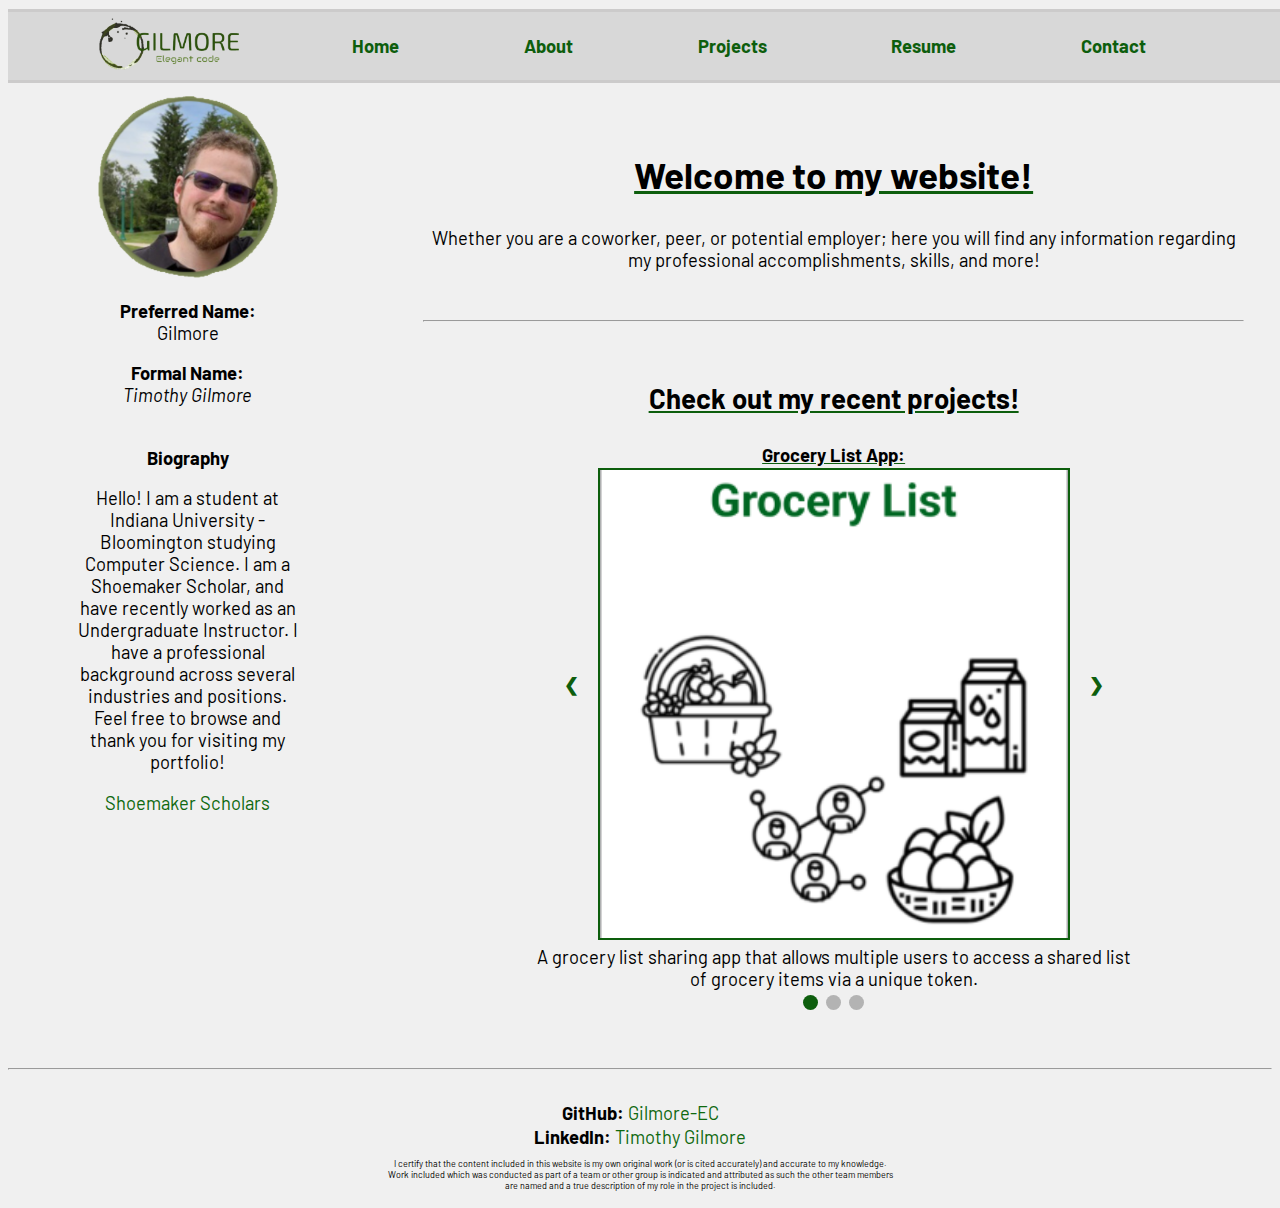
<file: index.html>
<!DOCTYPE html><html lang="en"><head><title>Gilmore | Home</title><meta charset="UTF-8"><meta name="viewport" content="width=device-width,initial-scale=1"><link rel="shortcut icon" href="assets/template/logo simple.png"><link href="https://fonts.googleapis.com/css?family=Barlow" rel="stylesheet"><link rel="stylesheet" href="assets/main.css"><link rel="stylesheet" href="assets/body.css"></head><body><div class="unsupported">Device not supported</div><div class="supported"><header><a href="index.html"><img src="assets/template/new logo.png" alt="logo" class="logo"></a><nav><ul><li><a href="index.html"><b>Home</b></a></li><li><a href="about.html"><b>About</b></a></li><li><a href="projects.html"><b>Projects</b></a></li><li><a href="resume.html"><b>Resume</b></a></li><li><a href="contact.html"><b>Contact</b></a></li></ul></nav></header><hr><!--Body--><div class="main"><div class="biography"><img src="assets/template/profile.png" alt="Profile Headshot"><br><p><b>Preferred Name:</b><br>Gilmore</p><p><b>Formal Name:</b><br><em>Timothy Gilmore</em></p><br><b>Biography</b><p>Hello! I am a student at Indiana University - Bloomington studying Computer Science. I am a Shoemaker Scholar, and have recently worked as an Undergraduate Instructor. I have a professional background across several industries and positions. Feel free to browse and thank you for visiting my portfolio!</p><a href="https://luddy.indiana.edu/academics/the-shoemaker-scholars/" target="_blank" style="text-decoration: none; color: rgb(15, 105, 15);">Shoemaker Scholars</a></div><div class="greeting"><h2>Welcome to my website!</h2><p>Whether you are a coworker, peer, or potential employer; here you will find any information regarding my professional accomplishments, skills, and more!</p><br><hr><br><h3>Check out my recent projects!</h3><div class="showcase"><div class="proj fade"><h4>Grocery List App:</h4><a href="https://github.com/gilmore-ec/Firebase-Grocery-List" alt="GitHub Grocery List App Repository" target="_blank"><img src="assets/projects/grocery_list_app.PNG" alt="Coming Soon"></a><p>A grocery list sharing app that allows multiple users to access a shared list of grocery items via a unique token.</p></div><div class="proj fade"><h4>C Time Calculator:</h4><a href="https://github.com/gilmore-ec/Time-Calculator.git" alt="GitHub C Time Caluclator Repository" target="_blank"><img src="assets/projects/Time Calculator Thumbnail.png" alt="GitHub C Time Caluclator Repository"></a><p>A basic time keeping calculator to assist with a rounding timekeeping system.</p></div><div class="proj fade"><h4>Coming Soon:</h4><img src="assets/projects/alt coming soon.png" alt="Coming Soon"><p></p></div><a class="prev" onclick="plusSlides(-1)">&#10094;</a> <a class="next" onclick="plusSlides(1)">&#10095;</a><div style="text-align:center"><span class="dot" onclick="currentSlide(1)"></span> <span class="dot" onclick="currentSlide(2)"></span> <span class="dot" onclick="currentSlide(3)"></span></div></div><br><br></div></div><!--End Body--><hr><div class="footer"><br><ul><li><b>GitHub: </b><a href="https://www.github.com/gilmore-ec" target="_blank" class="links">Gilmore-EC</a></li><li><b>LinkedIn: </b><a href="https://www.linkedin.com/in/timothy-gilmore-08908420a" target="_blank" class="links">Timothy Gilmore</a></li></ul><p>I certify that the content included in this website is my own original work (or is cited accurately) and accurate to my knowledge. Work included which was conducted as part of a team or other group is indicated and attributed as such the other team members are named and a true description of my role in the project is included.</p></div></div><script src="main.js"></script></body></html>
</file>
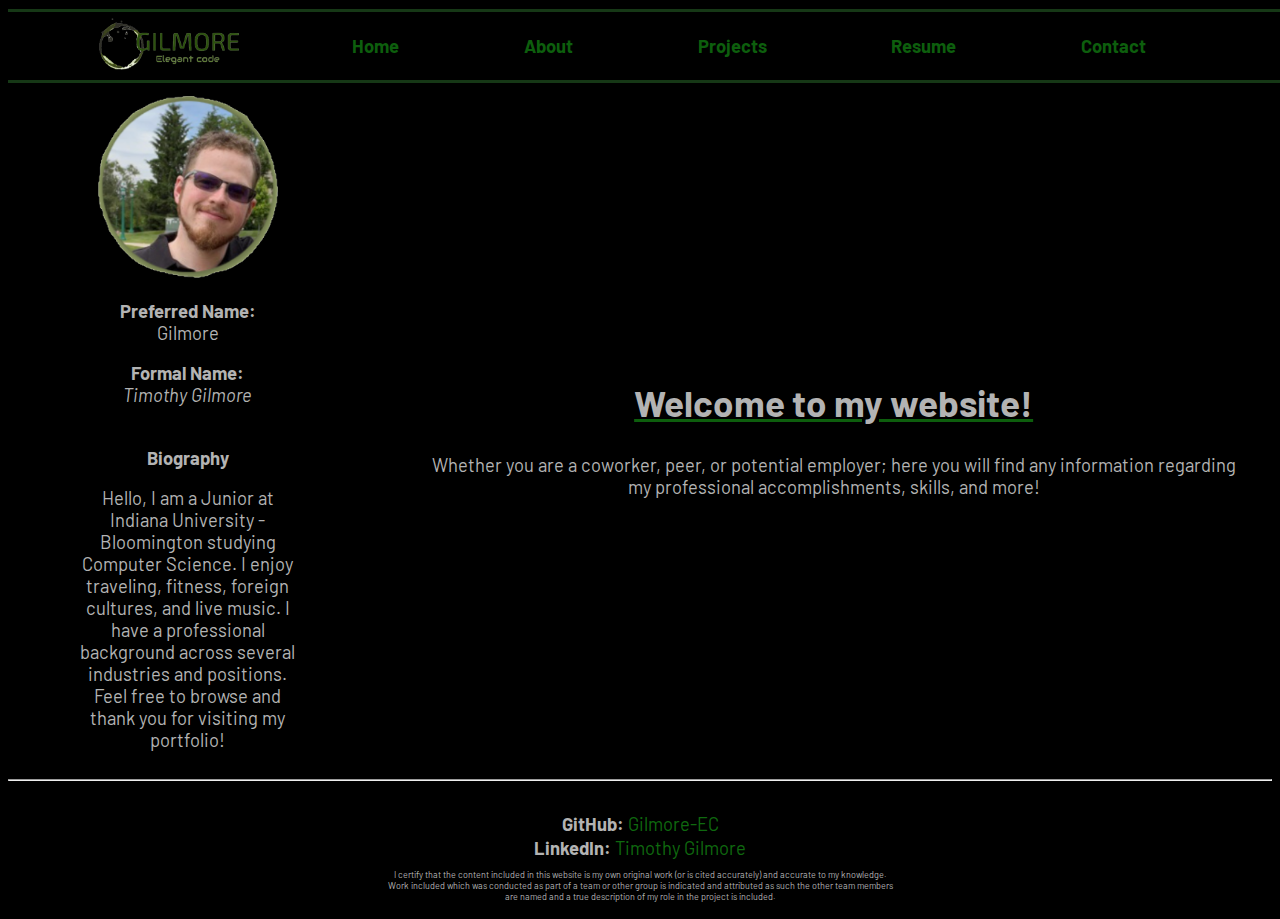
<file: out/index.html>
<!DOCTYPE html><html lang="en"><head><title>Gilmore | Home</title><meta charset="UTF-8"><meta name="viewport" content="width=device-width,initial-scale=1"><link rel="shortcut icon" href="assets/template/logo simple.png"><link href="https://fonts.googleapis.com/css?family=Barlow" rel="stylesheet"><link rel="stylesheet" href="assets/main.css"><link rel="stylesheet" href="assets/body.css"></head><body><div class="unsupported">Device not supported</div><div class="supported"><header><a href="index.html"><img src="assets/template/new logo.png" alt="logo" class="logo"></a><nav><ul><li><a href="index.html"><b>Home</b></a></li><li><a href="about.html"><b>About</b></a></li><li><a href="projects.html"><b>Projects</b></a></li><li><a href="resume.html"><b>Resume</b></a></li><li><a href="contact.html"><b>Contact</b></a></li></ul></nav></header><hr><!--Body--><div class="main"><div class="biography"><img src="assets/template/profile.png" alt="Profile Headshot"><br><p><b>Preferred Name:</b><br>Gilmore</p><p><b>Formal Name:</b><br><em>Timothy Gilmore</em></p><br><b>Biography</b><p>Hello, I am a Junior at Indiana University - Bloomington studying Computer Science. I enjoy traveling, fitness, foreign cultures, and live music. I have a professional background across several industries and positions. Feel free to browse and thank you for visiting my portfolio!</p></div><div class="greeting"><h2>Welcome to my website!</h2><p>Whether you are a coworker, peer, or potential employer; here you will find any information regarding my professional accomplishments, skills, and more!</p></div></div><!--End Body--><hr><div class="footer"><br><ul><li><b>GitHub: </b><a href="https://www.github.com/gilmore-ec" target="_blank" class="links">Gilmore-EC</a></li><li><b>LinkedIn: </b><a href="https://www.linkedin.com/in/timothy-gilmore-08908420a" target="_blank" class="links">Timothy Gilmore</a></li></ul><p>I certify that the content included in this website is my own original work (or is cited accurately) and accurate to my knowledge. Work included which was conducted as part of a team or other group is indicated and attributed as such the other team members are named and a true description of my role in the project is included.</p></div></div></body></html>
</file>
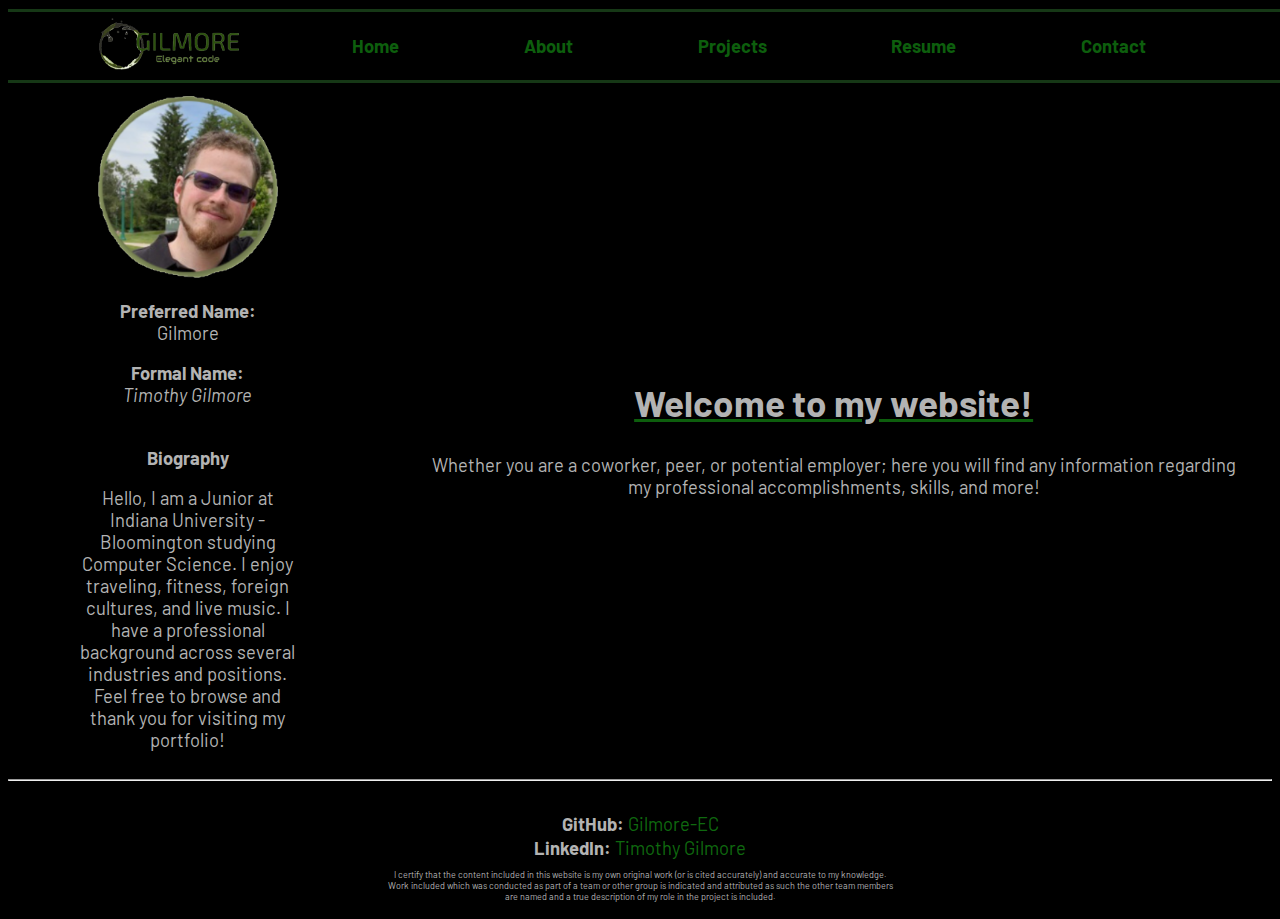
<file: src/index.html>
<!DOCTYPE html>
<html lang="en">
  <head>
    <title>Gilmore | Home</title>
    <meta charset="UTF-8">
    <meta name="viewport" content="width=device-width, initial-scale=1.0">
    <link rel="shortcut icon" href="assets/template/logo simple.png">
    <link href='https://fonts.googleapis.com/css?family=Barlow' rel='stylesheet'>
    <link rel="stylesheet" href="assets/main.css">
    <link rel="stylesheet" href="assets/body.css">
  </head>
  
  <body>
    <div class="unsupported">Device not supported</div>
    <div class="supported">
      <header>
        <a href="index.html"><img src="assets/template/new logo.png" alt="logo" class="logo"></a>
        <nav>
          <ul>
            <li><a href="index.html"><b>Home</b></a></li>
            <li><a href="about.html"><b>About</b></a></li>
            <li><a href="projects.html"><b>Projects</b></a></li>
            <li><a href="resume.html"><b>Resume</b></a></li>
            <li><a href="contact.html"><b>Contact</b></a></li>
          </ul>
        </nav>
      </header>

      <hr />

      <!--Body-->
      <div class="main">
        <div class="biography">
          <img src="assets/template/profile.png" alt="Profile Headshot">
          <br>
          <p>
            <b>Preferred Name:</b><br>Gilmore</p>
          <p><b>Formal Name:</b> <br><em>Timothy Gilmore</em></p>
          <br>
          <b>Biography</b>
          <p>Hello, I am a Junior at Indiana University - Bloomington studying Computer Science. I enjoy traveling, fitness, foreign cultures, and live music. I have a professional background across several industries and positions. Feel free to browse and thank you for visiting my portfolio!</p>
       </div>
        <div class="greeting">
          <h2>Welcome to my website!</h2>
          <p>Whether you are a coworker, peer, or potential employer; here you will find any information regarding my professional accomplishments, skills, and more!</p>
        </div>
      </div>
      <!--End Body-->

      <hr />

      <div class="footer">
        <br>
        <ul>
          <li><b>GitHub: </b><a href="https://www.github.com/gilmore-ec" target="_blank" class="links">Gilmore-EC</a></li>
          <li><b>LinkedIn: </b><a href="https://www.linkedin.com/in/timothy-gilmore-08908420a" target="_blank" class="links">Timothy Gilmore</a></li>
        </ul>
        <p>
          I certify that the content included in this website is my own original work (or is cited accurately) and accurate to my knowledge. Work included which was conducted as part of a team or other group is indicated and attributed as such the other team members are named and a true description of my role in the project is included.
        </p>
      </div>
    </div>
  </body>
</html>
</file>
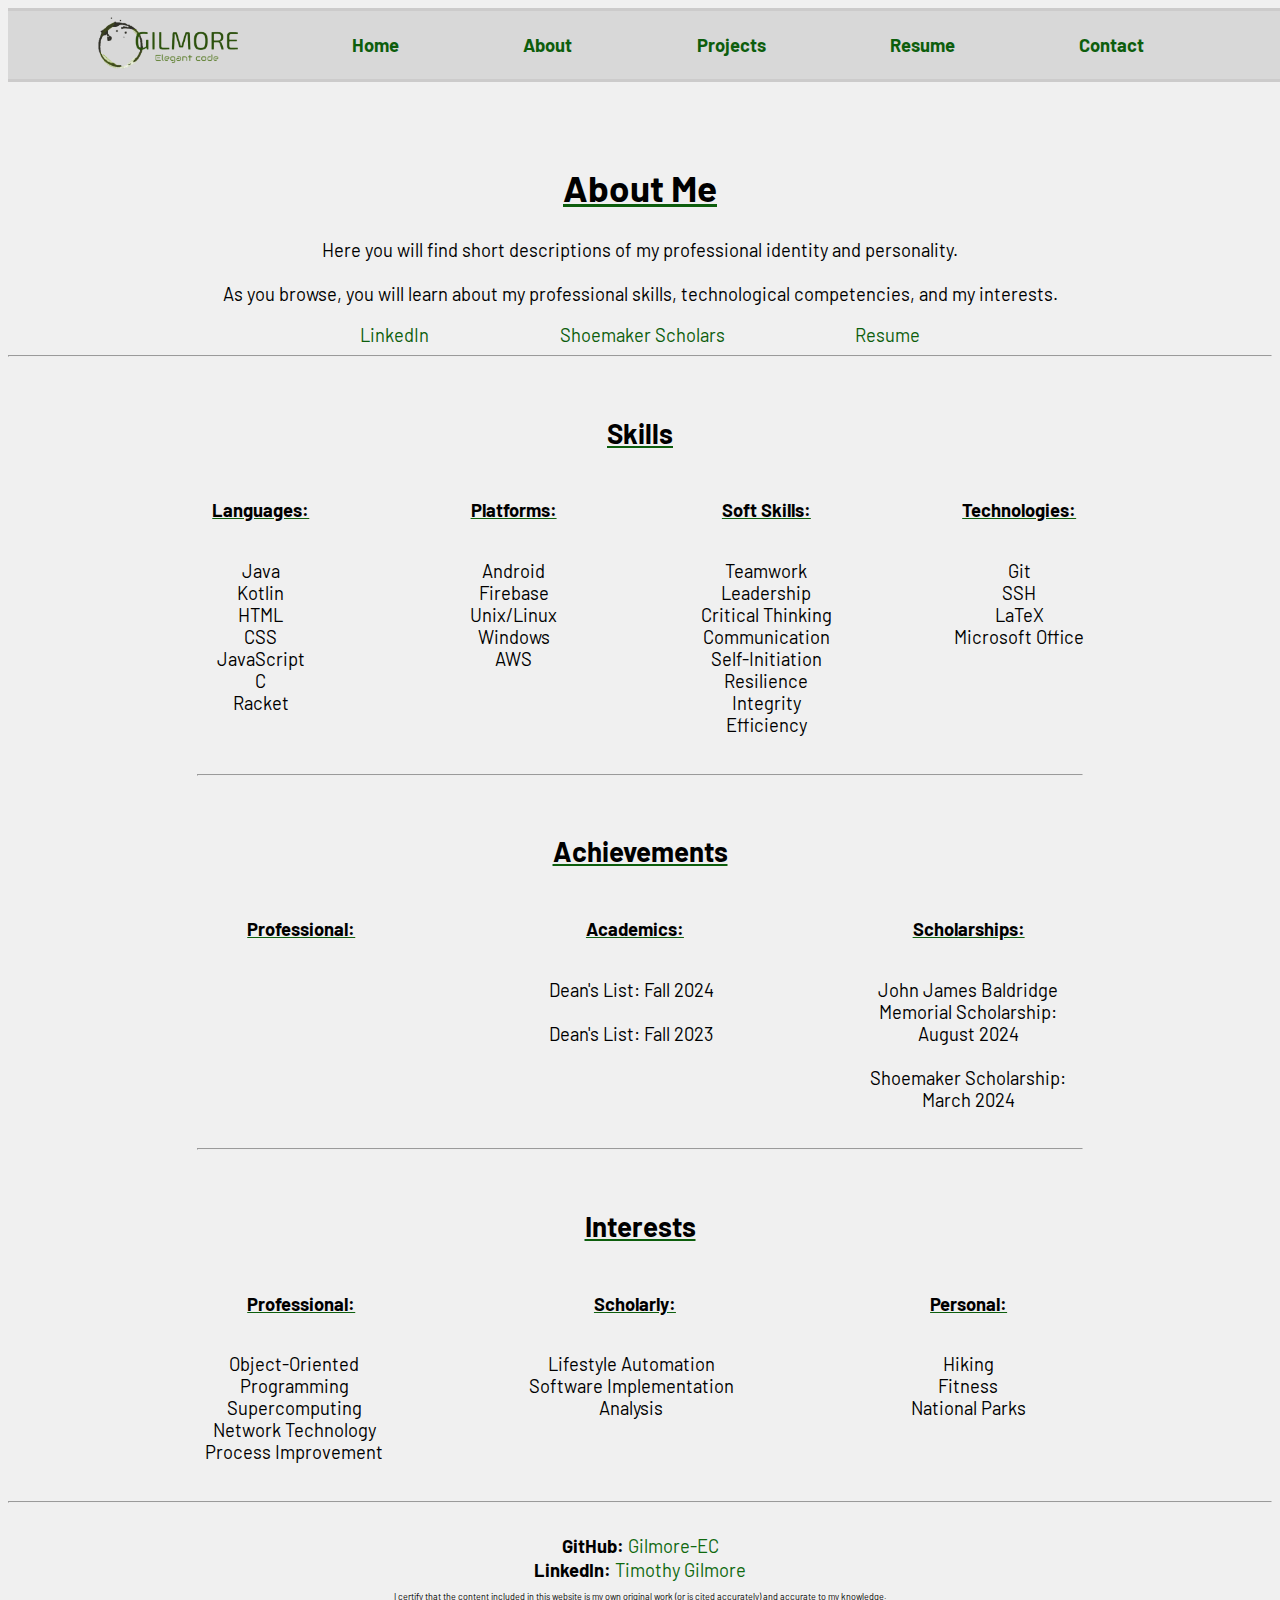
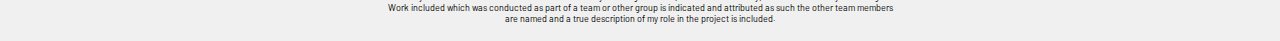
<file: about.html>
<!DOCTYPE html><html lang="en"><head><title>Gilmore | About</title><meta charset="UTF-8"><meta name="viewport" content="width=device-width,initial-scale=1"><link rel="shortcut icon" href="assets/template/logo simple.png"><link href="https://fonts.googleapis.com/css?family=Barlow" rel="stylesheet"><link rel="stylesheet" href="assets/main.css"><link rel="stylesheet" href="assets/body.css"></head><body><div class="unsupported">Device not supported</div><div class="supported"><header><a href="index.html"><img src="assets/template/new logo.png" alt="logo" class="logo"></a><nav><ul><li><a href="index.html"><b>Home</b></a></li><li><a href="about.html"><b>About</b></a></li><li><a href="projects.html"><b>Projects</b></a></li><li><a href="resume.html"><b>Resume</b></a></li><li><a href="contact.html"><b>Contact</b></a></li></ul></nav><hr></header><!--Body--><div class="about"><div class="greeting"><h2>About Me</h2><p>Here you will find short descriptions of my professional identity and personality.<br><br>As you browse, you will learn about my professional skills, technological competencies, and my interests.</p><a href="https://www.linkedin.com/in/gilmore-ec" target="_blank">LinkedIn</a> <a href="https://luddy.indiana.edu/academics/the-shoemaker-scholars/" target="_blank">Shoemaker Scholars</a> <a href="assets/resume/Resume.pdf" target="_blank">Resume</a><hr></div><br><h3>Skills</h3><br><div class="type skills"><ul><li><b>Languages:</b></li><li><b>Platforms:</b></li><li><b>Soft Skills:</b></li><li><b>Technologies:</b></li></ul></div><div class="skillcontainer"><div class="skill"><ul><li>Java</li><li>Kotlin</li><li>HTML</li><li>CSS</li><li>JavaScript</li><li>C</li><li>Racket</li></ul></div><div class="skill"><ul><li>Android</li><li>Firebase</li><li>Unix/Linux</li><li>Windows</li><li>AWS</li></ul></div><div class="skill"><ul><li>Teamwork</li><li>Leadership</li><li>Critical Thinking</li><li>Communication</li><li>Self-Initiation</li><li>Resilience</li><li>Integrity</li><li>Efficiency</li></ul></div><div class="skill"><ul><li>Git</li><li>SSH</li><li>LaTeX</li><li>Microsoft Office</li></ul></div></div></div><hr width="70%"><br><h3>Achievements</h3><br><div class="type interest"><ul><li><b>Professional:</b></li><li><b>Academics:</b></li><li><b>Scholarships:</b></li></ul></div><div class="interestcontainer"><div class="interestitem"><ul><li></li></ul></div><div class="interestitem"><ul><li>Dean's List: Fall 2024</li><br><li>Dean's List: Fall 2023</li></ul></div><div class="interestitem"><ul><li>John James Baldridge Memorial Scholarship: August 2024</li><br><li>Shoemaker Scholarship: March 2024</li></ul></div></div><hr width="70%"><br><h3>Interests</h3><br><div class="type interest"><ul><li><b>Professional:</b></li><li><b>Scholarly:</b></li><li><b>Personal:</b></li></ul></div><div class="interestcontainer"><div class="interestitem"><ul><li>Object-Oriented Programming</li><li>Supercomputing</li><li>Network Technology</li><li>Process Improvement</li></ul></div><div class="interestitem"><ul><li>Lifestyle Automation</li><li>Software Implementation Analysis</li></ul></div><div class="interestitem"><ul><li>Hiking</li><li>Fitness</li><li>National Parks</li></ul></div></div><!--End Body--><hr><div class="footer"><br><ul><li><b>GitHub: </b><a href="https://www.github.com/gilmore-ec" target="_blank" class="links">Gilmore-EC</a></li><li><b>LinkedIn: </b><a href="https://www.linkedin.com/in/timothy-gilmore-08908420a" target="_blank" class="links">Timothy Gilmore</a></li></ul><p>I certify that the content included in this website is my own original work (or is cited accurately) and accurate to my knowledge. Work included which was conducted as part of a team or other group is indicated and attributed as such the other team members are named and a true description of my role in the project is included.</p></div></div></body></html>
</file>
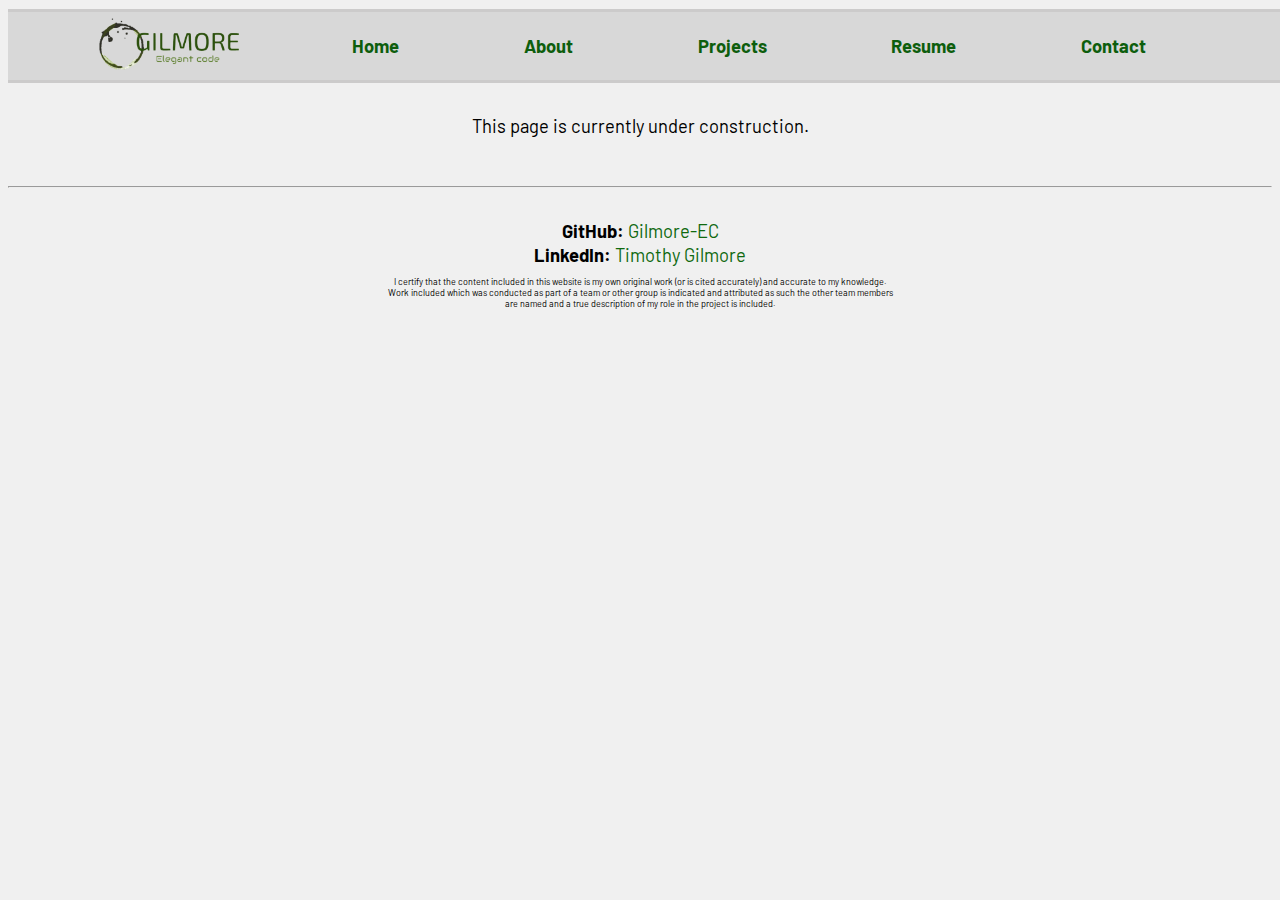
<file: contact.html>
<!DOCTYPE html><html lang="en"><head><title>Gilmore | Contact</title><meta charset="UTF-8"><meta name="viewport" content="width=device-width,initial-scale=1"><link rel="shortcut icon" href="assets/template/logo simple.png"><link href="https://fonts.googleapis.com/css?family=Barlow" rel="stylesheet"><link rel="stylesheet" href="assets/main.css"><link rel="stylesheet" href="assets/body.css"></head><body><div class="unsupported">Device not supported</div><div class="supported"><header><a href="index.html"><img src="assets/template/new logo.png" alt="logo" class="logo"></a><nav><ul><li><a href="index.html"><b>Home</b></a></li><li><a href="about.html"><b>About</b></a></li><li><a href="projects.html"><b>Projects</b></a></li><li><a href="resume.html"><b>Resume</b></a></li><li><a href="contact.html"><b>Contact</b></a></li></ul></nav></header><hr><!--Body--><div class="main"><p style="margin-left: auto; margin-right: auto">This page is currently under construction.<br><br></p></div><!--End Body--><hr><div class="footer"><br><ul><li><b>GitHub: </b><a href="https://www.github.com/gilmore-ec" target="_blank" class="links">Gilmore-EC</a></li><li><b>LinkedIn: </b><a href="https://www.linkedin.com/in/timothy-gilmore-08908420a" target="_blank" class="links">Timothy Gilmore</a></li></ul><p>I certify that the content included in this website is my own original work (or is cited accurately) and accurate to my knowledge. Work included which was conducted as part of a team or other group is indicated and attributed as such the other team members are named and a true description of my role in the project is included.</p></div></div></body></html>
</file>
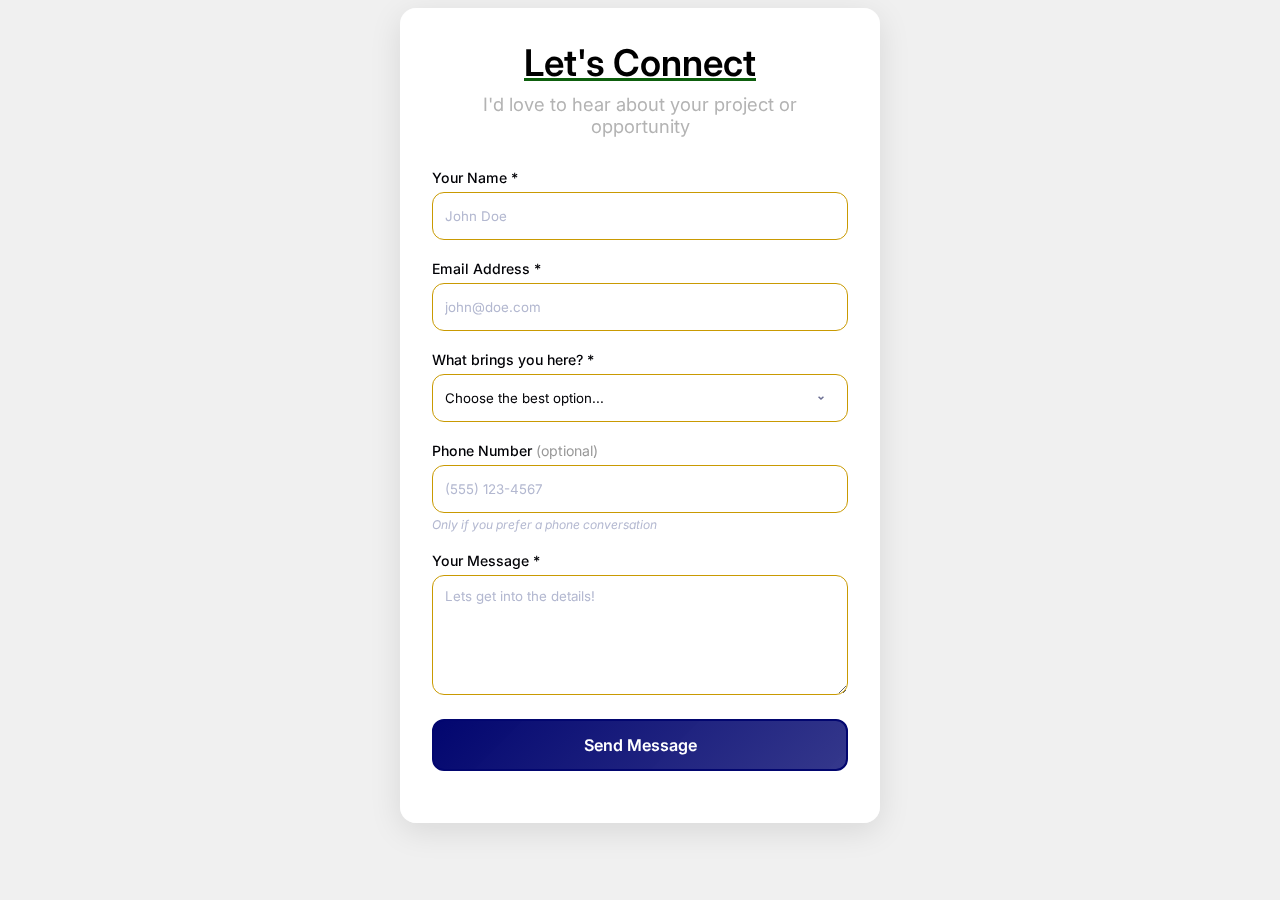
<file: form.html>
<!DOCTYPE html><html lang="en"><head><title>Contact Form</title><meta charset="UTF-8"><meta name="viewport" content="width=device-width,initial-scale=1"><link rel="shortcut icon" href="./assets/template/logo simple.png"><link href="https://fonts.googleapis.com/css?family=Barlow" rel="stylesheet"><link rel="stylesheet" href="./assets/main.css"><link rel="stylesheet" href="./assets/body.css"><link rel="stylesheet" href="./assets/form.css"><script src="https://www.google.com/recaptcha/api.js"></script></head><body><div class="unsupported">Device not supported</div><div class="supported"><!--Body--><section class="formcarry-container"><div class="form-header"><h2>Let's Connect</h2><p>I'd love to hear about your project or opportunity</p></div><form class="formcarryForm" action="https://formcarry.com/s/b-6Czv2ySkh" method="POST" enctype="multipart/form-data" id="contact-form"><!-- Core fields - always visible --><div class="formcarry-block"><label for="name">Your Name *</label> <input type="text" name="name" id="name" placeholder="John Doe" required autocomplete="name"></div><div class="formcarry-block"><label for="email">Email Address *</label> <input type="email" name="email" id="email" placeholder="john@doe.com" required autocomplete="email"></div><div class="formcarry-block"><label for="subject">What brings you here? *</label> <select name="subject" id="subject" required><option value="" selected="selected" disabled="disabled">Choose the best option...</option><option value="full-time">Employment Opportunity</option><option value="freelance">Contract/Freelance Inquiry</option><option value="collaboration">Collaboration Proposal</option><option value="general">General Inquiry/Question</option><option value="feedback">Provide Feedback</option></select></div><!-- Conditional fields based on subject selection --><div class="conditional-fields" id="employment-fields" style="display: none;"><div class="field-group"><div class="formcarry-block"><label for="company">Company *</label> <input type="text" name="company" id="company" placeholder="Company name" autocomplete="organization"></div><div class="formcarry-block"><label for="location">Location Preference *</label> <select name="location" id="location"><option value="" selected="selected" disabled="disabled">Select location type</option><option value="remote">Remote</option><option value="hybrid">Hybrid</option><option value="onsite">On-site</option><option value="flexible">Flexible</option></select></div></div><div class="field-group"><div class="formcarry-block"><label for="position">Position/Role <span style="color: #999; font-weight: normal;">(optional)</span></label> <input type="text" name="position" id="position" placeholder="e.g. Software Engineer II" autocomplete="organization-title"></div><div class="formcarry-block"><label for="timeline">Start Timeline <span style="color: #999; font-weight: normal;">(optional)</span></label> <select name="timeline" id="timeline"><option value="" selected="selected" disabled="disabled">Select timeline</option><option value="immediate">Immediate (&lt; 2 weeks)</option><option value="short">Short-term (2-4 weeks)</option><option value="medium">Medium-term (1-3 months)</option><option value="long">Long-term (3+ months)</option></select></div></div></div><div class="conditional-fields" id="freelance-fields" style="display: none;"><div class="field-group"><div class="formcarry-block"><label for="project-type">Project Type *</label> <select name="project_type" id="project-type"><option value="" selected="selected" disabled="disabled">Select project type</option><option value="mobile-app">Mobile App</option><option value="api-backend">API/Backend</option><option value="consulting">Technical Consulting</option><option value="other">Other</option></select></div><div class="formcarry-block"><label for="budget">Budget *</label> <select name="budget" id="budget"><option value="" selected="selected" disabled="disabled">Select budget range</option><option value="under-5k">Under $5,000</option><option value="5k-15k">$5,000 - $15,000</option><option value="15k-50k">$15,000 - $50,000</option><option value="50k-plus">$50,000+</option><option value="discuss">Let's discuss</option><option value="unsure">Unsure</option></select></div></div><div class="field-group"><div class="formcarry-block"><label for="project-timeline">Project Timeline <span style="color: #999; font-weight: normal;">(optional)</span></label> <select name="project_timeline" id="project-timeline"><option value="" selected="selected" disabled="disabled">Select timeline</option><option value="rush">Rush (&lt; 1 month)</option><option value="standard">Standard (1-3 months)</option><option value="extended">Extended (3-6 months)</option><option value="discuss">Let's discuss</option><option value="unsure">Unsure</option></select></div></div></div><div class="conditional-fields" id="collaboration-fields" style="display: none;"><div class="field-group"><div class="formcarry-block"><label for="collaboration-type">Collaboration Type *</label> <select name="collaboration_type" id="collaboration-type"><option value="" selected="selected" disabled="disabled">Select collaboration type</option><option value="open-source">Open Source Project</option><option value="joint-venture">Joint Venture</option><option value="knowledge-share">Knowledge Sharing</option><option value="mentorship">Mentorship</option><option value="other-collab">Other</option></select></div></div></div><!-- Optional phone field --><div class="formcarry-block"><label for="phone">Phone Number <span style="color: #999; font-weight: normal;">(optional)</span></label> <input type="tel" name="phone" id="phone" placeholder="(555) 123-4567" autocomplete="tel"><div class="field-hint">Only if you prefer a phone conversation</div></div><!-- Message field --><div class="formcarry-block"><label for="message">Your Message *</label> <textarea name="message" id="message" placeholder="Lets get into the details!" required></textarea></div><!-- Submit button --><div class="formcarry-block"><button class="g-recaptcha" data-sitekey="6LdiUkgrAAAAAKLHBFxTM6Vjj46k0Cxb5TninYAV" data-callback="onSubmit" data-action="submit" type="submit" id="submit-btn"><span>Send Message</span></button></div><!-- Success/Error message --><div class="formcarry-message-block"><div class="fc-message-icon"></div><div class="fc-message-content"></div><div class="fc-message-close"></div></div></form></section><script src="form.js"></script><script>function onSubmit(token) {
                document.getElementById("contact-form").submit();
            }</script></div><!--End Body--></body></html>
</file>
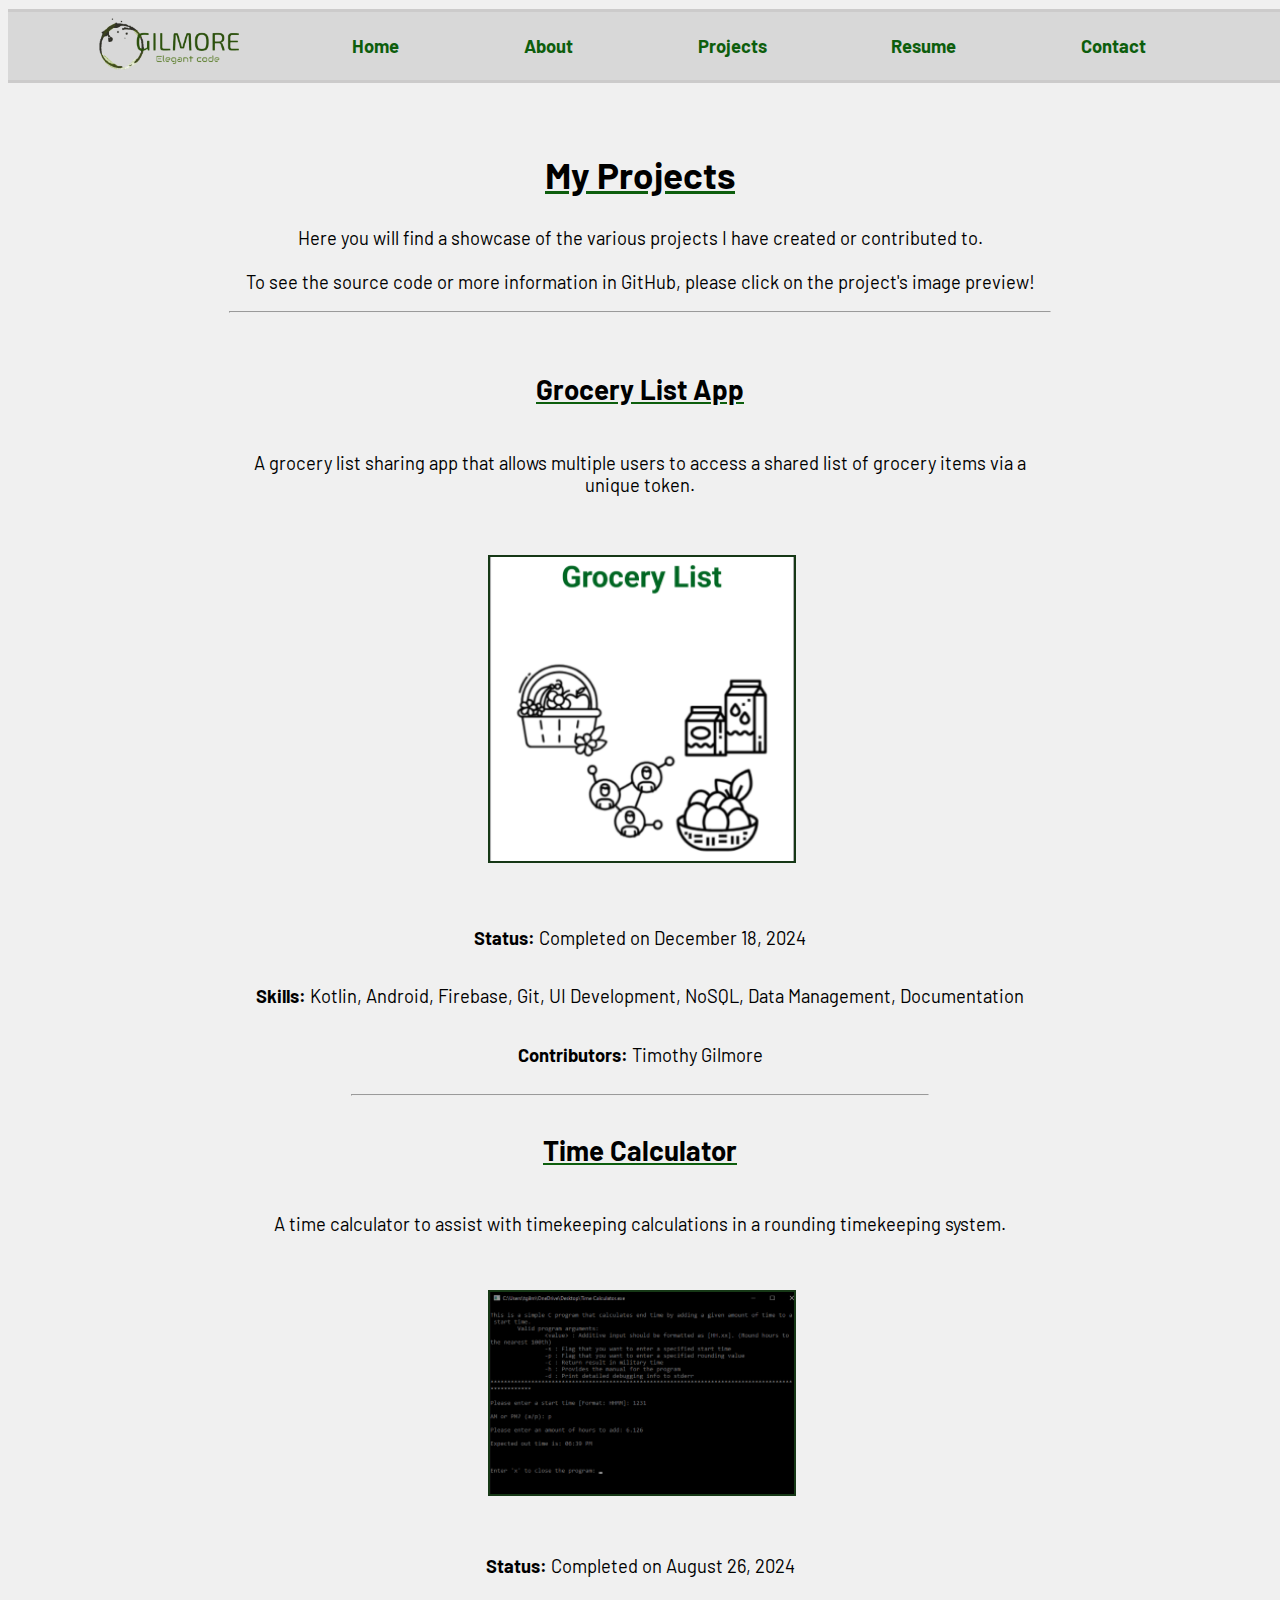
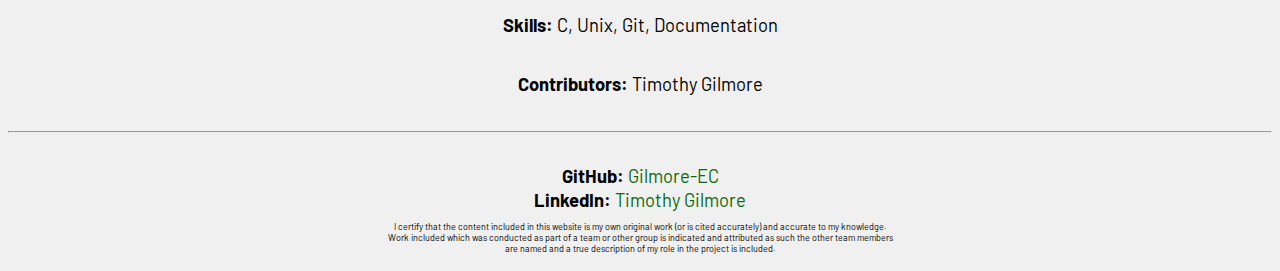
<file: projects.html>
<!DOCTYPE html><html lang="en"><head><title>Gilmore | Projects</title><meta charset="UTF-8"><meta name="viewport" content="width=device-width,initial-scale=1"><link rel="shortcut icon" href="assets/template/logo simple.png"><link href="https://fonts.googleapis.com/css?family=Barlow" rel="stylesheet"><link rel="stylesheet" href="assets/main.css"><link rel="stylesheet" href="assets/body.css"></head><body><div class="unsupported">Device not supported</div><div class="supported"><header><a href="index.html"><img src="assets/template/new logo.png" alt="logo" class="logo"></a><nav><ul><li><a href="index.html"><b>Home</b></a></li><li><a href="about.html"><b>About</b></a></li><li><a href="projects.html"><b>Projects</b></a></li><li><a href="resume.html"><b>Resume</b></a></li><li><a href="contact.html"><b>Contact</b></a></li></ul></nav></header><hr><!--Body--><div class="main"><div class="greeting"><h2>My Projects</h2><p>Here you will find a showcase of the various projects I have created or contributed to.<br><br>To see the source code or more information in GitHub, please click on the project's image preview!</p><hr><br><div class="projects"><div class="projectcontainer"><h3>Grocery List App</h3><p>A grocery list sharing app that allows multiple users to access a shared list of grocery items via a unique token.</p><a href="https://github.com/gilmore-ec/Firebase-Grocery-List" target="_blank"><img src="assets/projects/grocery_list_app.PNG" alt="" class="projimg"></a><p><b>Status:</b> Completed on December 18, 2024</p><p><b>Skills:</b> Kotlin, Android, Firebase, Git, UI Development, NoSQL, Data Management, Documentation</p><p><b>Contributors:</b> Timothy Gilmore</p></div><hr width="70%"><div class="projectcontainer"><h3>Time Calculator</h3><p>A time calculator to assist with timekeeping calculations in a rounding timekeeping system.</p><a href="https://github.com/gilmore-ec/Time-Calculator.git" target="_blank"><img src="assets/projects/Time Calculator Thumbnail.png" alt="" class="projimg"></a><p><b>Status:</b> Completed on August 26, 2024</p><p><b>Skills:</b> C, Unix, Git, Documentation</p><p><b>Contributors:</b> Timothy Gilmore</p></div></div></div></div><!--End Body--><hr><div class="footer"><br><ul><li><b>GitHub: </b><a href="https://www.github.com/gilmore-ec" target="_blank" class="links">Gilmore-EC</a></li><li><b>LinkedIn: </b><a href="https://www.linkedin.com/in/timothy-gilmore-08908420a" target="_blank" class="links">Timothy Gilmore</a></li></ul><p>I certify that the content included in this website is my own original work (or is cited accurately) and accurate to my knowledge. Work included which was conducted as part of a team or other group is indicated and attributed as such the other team members are named and a true description of my role in the project is included.</p></div></div></body></html>
</file>
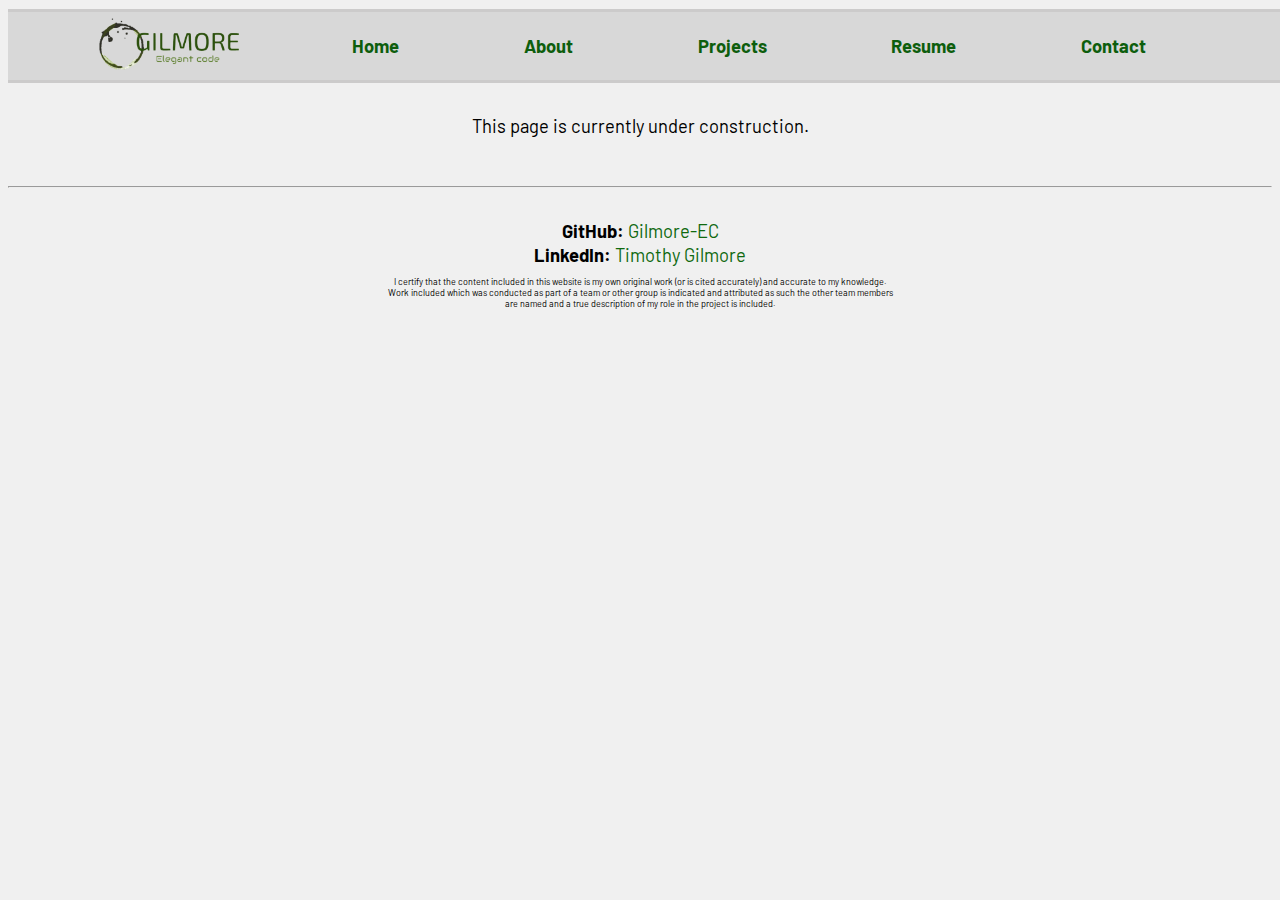
<file: resume.html>
<!DOCTYPE html><html lang="en"><head><title>Gilmore | Resume</title><meta charset="UTF-8"><meta name="viewport" content="width=device-width,initial-scale=1"><link rel="shortcut icon" href="assets/template/logo simple.png"><link href="https://fonts.googleapis.com/css?family=Barlow" rel="stylesheet"><link rel="stylesheet" href="assets/main.css"><link rel="stylesheet" href="assets/body.css"></head><body><div class="unsupported">Device not supported</div><div class="supported"><header><a href="index.html"><img src="assets/template/new logo.png" alt="logo" class="logo"></a><nav><ul><li><a href="index.html"><b>Home</b></a></li><li><a href="about.html"><b>About</b></a></li><li><a href="projects.html"><b>Projects</b></a></li><li><a href="resume.html"><b>Resume</b></a></li><li><a href="contact.html"><b>Contact</b></a></li></ul></nav></header><hr><!--Body--><div class="main"><p style="margin-left: auto; margin-right: auto">This page is currently under construction.<br><br></p></div><!--End Body--><hr><div class="footer"><br><ul><li><b>GitHub: </b><a href="https://www.github.com/gilmore-ec" target="_blank" class="links">Gilmore-EC</a></li><li><b>LinkedIn: </b><a href="https://www.linkedin.com/in/timothy-gilmore-08908420a" target="_blank" class="links">Timothy Gilmore</a></li></ul><p>I certify that the content included in this website is my own original work (or is cited accurately) and accurate to my knowledge. Work included which was conducted as part of a team or other group is indicated and attributed as such the other team members are named and a true description of my role in the project is included.</p></div></div></body></html>
</file>
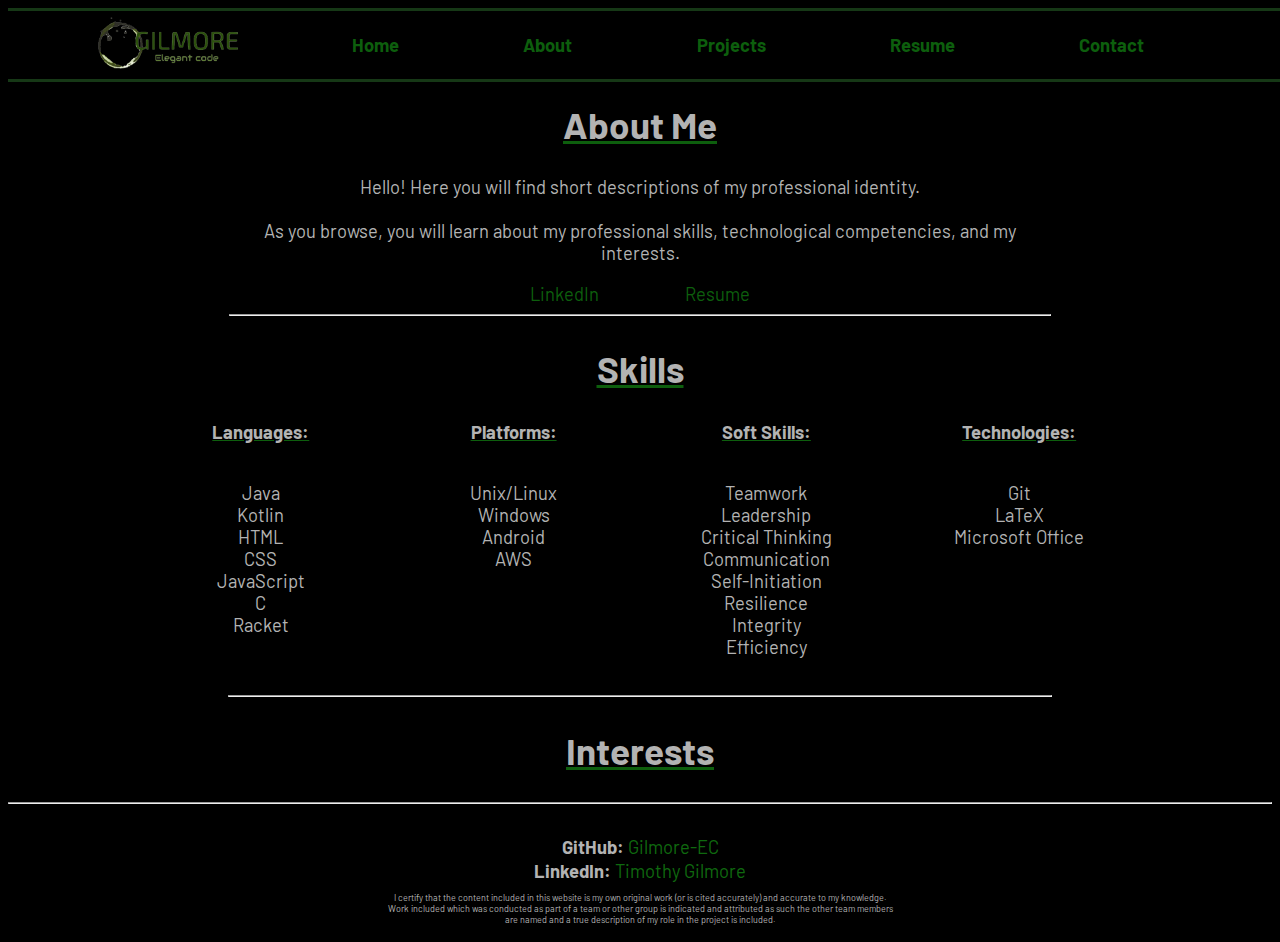
<file: out/about.html>
<!DOCTYPE html><html lang="en"><head><title>Gilmore | About</title><meta charset="UTF-8"><meta name="viewport" content="width=device-width,initial-scale=1"><link rel="shortcut icon" href="assets/template/logo simple.png"><link href="https://fonts.googleapis.com/css?family=Barlow" rel="stylesheet"><link rel="stylesheet" href="assets/main.css"><link rel="stylesheet" href="assets/body.css"></head><body><div class="unsupported">Device not supported</div><div class="supported"><header><a href="index.html"><img src="assets/template/new logo.png" alt="logo" class="logo"></a><nav><ul><li><a href="index.html"><b>Home</b></a></li><li><a href="about.html"><b>About</b></a></li><li><a href="projects.html"><b>Projects</b></a></li><li><a href="resume.html"><b>Resume</b></a></li><li><a href="contact.html"><b>Contact</b></a></li></ul></nav><hr></header><!--Body--><div class="about"><div class="greeting"><h2>About Me</h2>Hello! Here you will find short descriptions of my professional identity.<br><br>As you browse, you will learn about my professional skills, technological competencies, and my interests.<p></p><a href="www.linkedin.com/in/gilmore-ec" target="_blank">LinkedIn</a> <a href="assets/resume/Resume.pdf" target="_blank">Resume</a><hr></div><h2>Skills</h2><div class="type"><ul><li><b>Languages:</b></li><li><b>Platforms:</b></li><li><b>Soft Skills:</b></li><li><b>Technologies:</b></li></ul></div><div class="skillcontainer"><div class="skill"><ul><li>Java</li><li>Kotlin</li><li>HTML</li><li>CSS</li><li>JavaScript</li><li>C</li><li>Racket</li></ul></div><div class="skill"><ul><li>Unix/Linux</li><li>Windows</li><li>Android</li><li>AWS</li></ul></div><div class="skill"><ul><li>Teamwork</li><li>Leadership</li><li>Critical Thinking</li><li>Communication</li><li>Self-Initiation</li><li>Resilience</li><li>Integrity</li><li>Efficiency</li></ul></div><div class="skill"><ul><li>Git</li><li>LaTeX</li><li>Microsoft Office</li></ul></div></div></div><hr width="65%"><h2>Interests</h2><!--End Body--><hr><div class="footer"><br><ul><li><b>GitHub: </b><a href="https://www.github.com/gilmore-ec" target="_blank" class="links">Gilmore-EC</a></li><li><b>LinkedIn: </b><a href="https://www.linkedin.com/in/timothy-gilmore-08908420a" target="_blank" class="links">Timothy Gilmore</a></li></ul><p>I certify that the content included in this website is my own original work (or is cited accurately) and accurate to my knowledge. Work included which was conducted as part of a team or other group is indicated and attributed as such the other team members are named and a true description of my role in the project is included.</p></div></div></body></html>
</file>
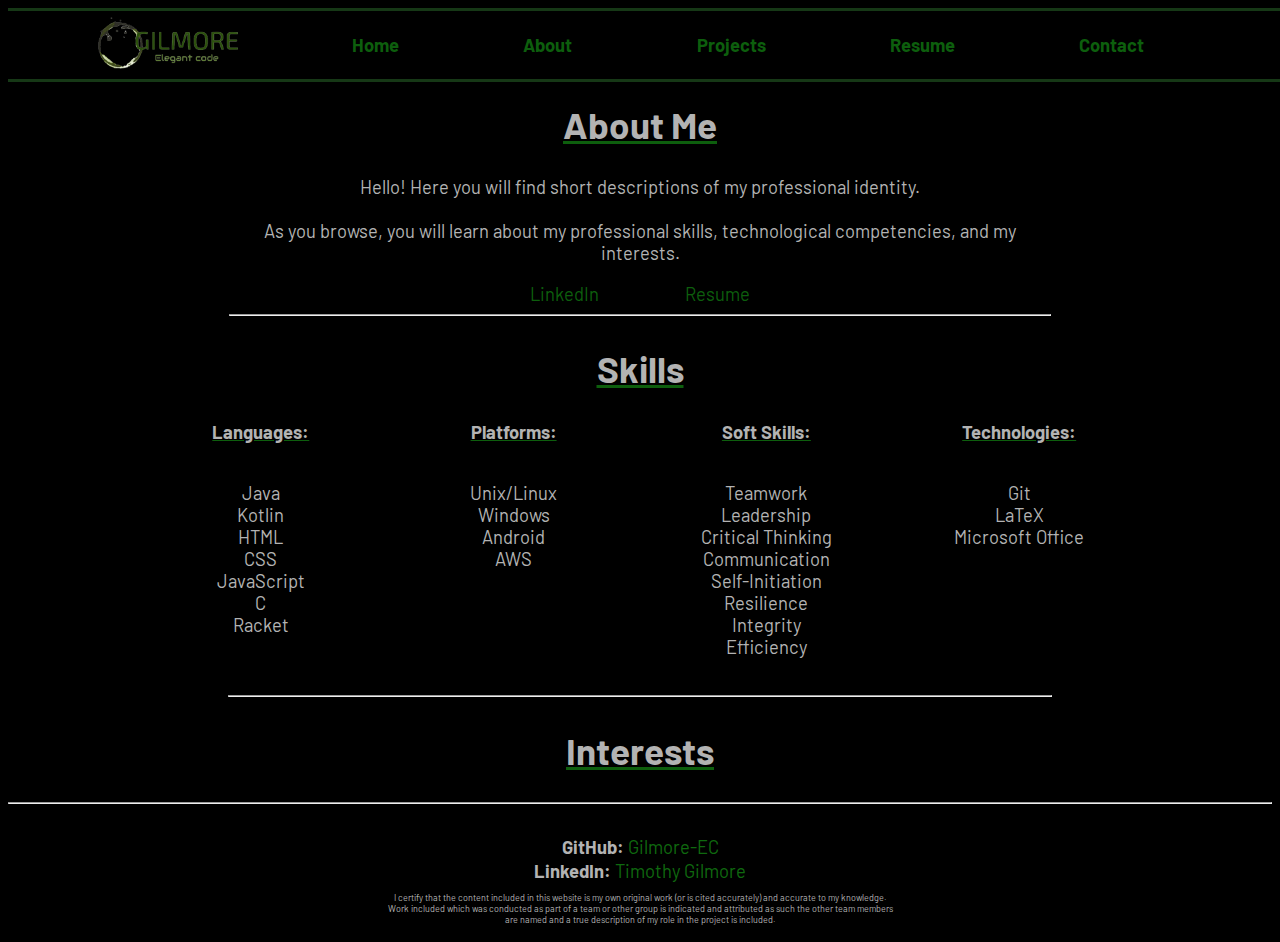
<file: src/about.html>
<!DOCTYPE html>
<html lang="en">
  <head>
    <title>Gilmore | About</title>
    <meta charset="UTF-8">
    <meta name="viewport" content="width=device-width, initial-scale=1.0">
    <link rel="shortcut icon" href="assets/template/logo simple.png">
    <link href='https://fonts.googleapis.com/css?family=Barlow' rel='stylesheet'>
    <link rel="stylesheet" href="assets/main.css">
    <link rel="stylesheet" href="assets/body.css">
  </head>
  
  <body>
    <div class="unsupported">Device not supported</div>
    <div class="supported">
      <header>
        <a href="index.html"><img src="assets/template/new logo.png" alt="logo" class="logo"></a>
        <nav>
          <ul>
            <li><a href="index.html"><b>Home</b></a></li>
            <li><a href="about.html"><b>About</b></a></li>
            <li><a href="projects.html"><b>Projects</b></a></li>
            <li><a href="resume.html"><b>Resume</b></a></li>
            <li><a href="contact.html"><b>Contact</b></a></li>
          </ul>
        </nav>
        <hr />
      </header>

      <!--Body-->
      <div class="about">
        <div class="greeting">
          <h2>About Me</h2>
          Hello! Here you will find short descriptions of my professional identity.<br><br>As you browse, you will learn about my professional skills, technological competencies, and my interests.</p>
          <a href="www.linkedin.com/in/gilmore-ec" target="_blank">LinkedIn</a>
          <a href="assets/resume/Resume.pdf" target="_blank">Resume</a>
          <hr />
        </div>
        <h2>Skills</h2>
        <div class="type">
          <ul>
            <li><b>Languages:</b></li>
            <li><b>Platforms:</b></li>
            <li><b>Soft Skills:</b></li>
            <li><b>Technologies:</b></li>
          </ul>
        </div>
        <div class="skillcontainer">
          <div class="skill">
            <ul>
              <li>Java</li>
              <li>Kotlin</li>
              <li>HTML</li>
              <li>CSS</li>
              <li>JavaScript</li>
              <li>C</li>
              <li>Racket</li>
            </ul>
          </div>
          <div class="skill">
            <ul>
              <li>Unix/Linux</li>
              <li>Windows</li>
              <li>Android</li>
              <li>AWS</li>
            </ul>
          </div>
          <div class="skill">
            <ul>
              <li>Teamwork</li>
              <li>Leadership</li>
              <li>Critical Thinking</li>
              <li>Communication</li>
              <li>Self-Initiation</li>
              <li>Resilience</li>
              <li>Integrity</li>
              <li>Efficiency</li>
            </ul>
          </div>
          <div class="skill">
            <ul>
              <li>Git</li>
              <li>LaTeX</li>
              <li>Microsoft Office</li>
            </ul>
          </div>
        </div>
      </div>
      <hr width="65%" />
      <h2>Interests</h2>
      <!--End Body-->

      <hr />

      <div class="footer">
        <br>
        <ul>
          <li><b>GitHub: </b><a href="https://www.github.com/gilmore-ec" target="_blank" class="links">Gilmore-EC</a></li>
          <li><b>LinkedIn: </b><a href="https://www.linkedin.com/in/timothy-gilmore-08908420a" target="_blank" class="links">Timothy Gilmore</a></li>
        </ul>
        <p>
          I certify that the content included in this website is my own original work (or is cited accurately) and accurate to my knowledge. Work included which was conducted as part of a team or other group is indicated and attributed as such the other team members are named and a true description of my role in the project is included.
        </p>
      </div>
    </div>
  </body>
</html>
</file>
<file: assets/main.css>
body{font-family:Barlow;font-size:.7em;text-align:center;z-index:1}header{align-content:center;display:flex;margin:0;padding:0;position:fixed;width:100%;z-index:2}header :after{clear:both;content:"";display:table}header a{align-content:center;float:left;padding:1px;width:25%}header a img{margin:0;width:67px}nav{float:right;padding:1px;width:75%}nav ul{display:flex;justify-content:space-between;list-style:none;margin:auto;padding:2%}nav li{align-content:center;display:inline-block;padding:2px}nav a{color:#0d5e0d;text-decoration:none}nav a :hover{color:#163816}.unsupported{display:none}hr{color:#163816}.footer{align-content:center;margin:0;text-align:center;text-decoration:none}.footer ul{display:contents;list-style-type:none}.footer li{padding:1px;text-align:center}.footer li a{color:#0f690f;text-decoration:none}.footer p{font-size:xx-small;margin-inline:15%;text-align:center}@media (prefers-color-scheme:light){body{background-color:#f0f0f0;color:#000}header{background-color:#d8d8d8;border-bottom-color:#cccbcb;border-bottom-style:solid;border-left:0 solid #cccbcb;border-right:0 solid #cccbcb;border-top-color:#cccbcb;border-top-style:solid}}@media (prefers-color-scheme:dark){body{background-color:#121212;color:#b3b3b3}header{border-bottom-color:#163816;border-bottom-style:solid;border-left:0 solid #163816;border-right:0 solid #163816;border-top-color:#163816;border-top-style:solid}.footer,header{background-color:#0c0c0c}}@media only screen and (max-width:373px){.supported{display:none}.unsupported{display:contents}}@media only screen and (min-width:768px){body{font-size:1em}.footer p{margin-left:30%;margin-right:30%}header a img{width:100px}}@media only screen and (min-width:992px){body{font-size:1.15em}header a img{width:140px}}
</file>
<file: assets/body.css>
.main{align-items:center;display:flex;max-width:100%;padding-top:10%}.about .greeting{align-items:center;margin:auto;padding:10% 0 0;width:100%}.biography{align-items:center;margin-bottom:auto;margin-right:auto;margin-top:0;max-width:175pt;padding-inline:5%;width:35%}.biography img{max-width:150pt;width:77%}.main .greeting{height:-moz-max-content;height:max-content;margin-left:auto;margin-right:auto;margin-top:2%;padding-bottom:auto;width:65%}.showcase{height:100%;margin:auto;max-width:600px;position:relative;width:100%}.proj{display:none}.proj img{border:2px solid #0d5e0d;max-width:500px;width:78%}.proj p{margin:0;padding:2px}.next,.prev{border-radius:0 3px 3px 0;cursor:pointer;font-size:1.125rem;font-weight:700;margin-top:0;padding:16px;position:absolute;top:35%;transition:.6s ease;-webkit-user-select:none;-moz-user-select:none;user-select:none;width:auto}.prev{left:0}.next{border-radius:3px 0 0 3px;right:0}.dot{background-color:#b3b3b3;border-radius:50%;cursor:pointer;display:inline-block;height:15px;margin:0 2px;transition:background-color .6s ease;width:15px}.active,.dot:hover{background-color:#0d5e0d}.fade{animation-duration:1.5s;animation-name:fade}.greeting a{color:#0d5e0d;margin:auto;padding:5%;text-decoration:none}h2,h3,h4{text-decoration:underline;text-decoration-color:#0d5e0d}h4{margin:0;padding:2px}.type ul{display:flex;list-style:none;margin:0;padding:0;width:100%}.skills li{width:25%}.interest li,.skills li{display:inline-block;margin:0}.interest li{width:33%}.type b{text-decoration:underline;text-decoration-color:#0d5e0d}.interestcontainer,.skillcontainer{display:flex;height:-moz-fit-content;height:fit-content;margin-inline:0;width:100%}.interestitem{margin-inline:5%;width:33%}.interestitem,.skill{height:100%;margin-bottom:auto;margin-top:1%;padding:1%}.skill{margin-inline:0;width:24%}.interestitem ul,.skill ul{list-style:none;padding:0}.interestitem ul li,.skill ul li{text-decoration:none}.projects{display:block;margin-bottom:1%;width:100%}.projectcontainer,.projects{height:-moz-fit-content;height:fit-content}.projectcontainer{align-items:center;display:grid;width:-moz-fit-content;width:fit-content}.projectcontainer,.projimg{margin-left:auto;margin-right:auto}.projimg{border:2px;border-color:#163816;border-style:solid;width:100%}@keyframes fade{0%{opacity:.4}to{opacity:1}}@media only screen and (min-width:992px){h2{font-size:2em}h3{font-size:1.5em}.skillcontainer,.type ul{padding-left:10%;width:80%}.interestcontainer{padding-left:9.3%;width:80%}.main{padding-top:6%}}@media only screen and (max-width:768px){.projimg{max-width:200px}}
</file>
<file: out/assets/main.css>
body{color:#b3b3b3;font-family:Barlow;font-size:.7em;text-align:center}body,header{background-color:#000}header{align-content:center;border-bottom-color:#163816;border-bottom-style:solid;border-left:0 solid #163816;border-right:0 solid #163816;border-top-color:#163816;border-top-style:solid;display:flex;margin:0;padding:0;position:fixed;width:100%}header :after{clear:both;content:"";display:table}header a{align-content:center;float:left;padding:1px;width:25%}header a img{margin:0;width:67px}nav{float:right;padding:1px;width:75%}nav ul{display:flex;justify-content:space-between;list-style:none;margin:auto;padding:2%}nav li{align-content:center;display:inline-block;padding:2px}nav a{color:#0d5e0d;text-decoration:none}hr,nav a :hover{color:#163816}.footer{align-content:center;margin:0;text-align:center;text-decoration:none}.footer ul{display:contents;list-style-type:none}.footer li{padding:1px;text-align:center}.footer li a{color:#0f690f;text-decoration:none}.footer p{font-size:xx-small;margin-inline:15%;text-align:center}.unsupported{display:none}@media only screen and (max-width:373px){.supported{display:none}.unsupported{display:contents}}@media only screen and (min-width:768px){body{font-size:1em}.footer p{margin-left:30%;margin-right:30%}header a img{width:100px}}@media only screen and (min-width:992px){body{font-size:1.15em}header a img{width:140px}}
</file>
<file: out/assets/body.css>
.main{display:flex;max-width:100%;padding-top:10%}.about,.main{align-items:center}.about{margin:auto;padding:10% 0 0;width:100%}.biography{align-items:center;margin-right:auto;max-width:175pt;padding-inline:5%;width:35%}.biography img{max-width:150pt;width:77%}.greeting{margin-left:auto;margin-right:auto;width:65%}.greeting a{color:#0d5e0d;margin:auto;padding:5%;text-decoration:none}h2{text-decoration:underline;text-decoration-color:#0d5e0d}.type ul{display:flex;list-style:none;margin:0;padding:0;width:100%}.type li{display:inline-block;margin:0;width:25%}.type b{text-decoration:underline;text-decoration-color:#0d5e0d}.skillcontainer{display:flex;height:-moz-fit-content;height:fit-content;margin-inline:0;width:100%}.skill{height:100%;margin-bottom:auto;margin-top:1%;margin-inline:0;padding:1%;width:24%}.skill ul{list-style:none;padding:0}.skill ul li{text-decoration:none}@media only screen and (min-width:992px){h2{font-size:2em}.skillcontainer,.type ul{padding-left:10%;width:80%}.main{padding-top:6%}.about{padding-top:5%}}
</file>
<file: src/assets/main.css>
/* Phone styling */

body {
    background-color: black;
    text-align: center;
    color: rgb(179, 179, 179);
    font-family: 'Barlow';
    font-size: 0.7em;
}

    header {
        position: fixed;
        background-color: black;
        width: 100%;
        margin: 0%;
        padding: 0%;
        display: flex;
        align-content: center;
        border-color: rgb(22, 56, 22);
        border-left-width: 0px;
        border-right-width: 0px;
        border-style: solid;
    }

    header ::after {
        content: '';
        display: table;
        clear: both;
    }

    header a {
        align-content: center;
        width: 25%;
        float: left;
        padding: 1px;
    }

    header a img {
        margin: 0;
        width: 67px;
    }

    nav {
        width: 75%;
        float: right;
        padding: 1px;
    }

    nav ul {
        display: flex;
        margin: auto;
        padding: 2%;
        list-style: none;
        justify-content: space-between;
    }

    nav li {
        display: inline-block;
        align-content: center;
        padding: 2px;
    }

    nav a {
        color: rgb(13, 94, 13);
        text-decoration: none;
    }

    nav a :hover {
        color: rgb(22, 56, 22);
    }
    

    .unsupported {
        display: none;
    }

    hr {
        color: rgb(22, 56, 22);
    }

    .footer {
        margin: 0;
        align-content: center;
        text-decoration: none;
        text-align: center;
        
    }

    .footer ul {
        list-style-type: none;
        display: contents;
    }

    .footer li {
        padding: 1px;
        text-align: center;
    }

    .footer li a {
        text-decoration: none;
        color:rgb(15, 105, 15);
    }

    .footer p {
        font-size: xx-small;
        text-align: center;
        margin-inline: 15%;
    }

    .unsupported {
        display: none;
    }

@media only screen and (max-width: 373px) {
    .supported {
        display: none;
    }
    .unsupported {
        display: contents;
    }
}

/* Tablet styling */
@media only screen and (min-width: 768px) {
    body {
        font-size: 1em;
    }
    .footer p {
        margin-left: 30%;
        margin-right: 30%;
    }
    header a img {
        width: 100px;
    }
}

/* Computer styling */
@media only screen and (min-width: 992px) {
    body {
        font-size: 1.15em;
    }
    header a img {
        width: 140px;
    }
}
</file>
<file: src/assets/body.css>
.main{
    display: flex;
    align-items: center;
    max-width: 100%;
    padding-top: 10%;
}

.about {
    align-items: center;
    width: 100%;
    padding: 0;
    margin: auto;
    padding-top: 10%;
}

.biography {
    width: 35%;
    max-width: 175pt;
    align-items: center;
    margin-right: auto;
    padding-inline: 5%;
}

.biography img {
    width: 77%;
    max-width: 150pt;
}

.greeting{
    width: 65%;
    margin-left: auto;
    margin-right: auto;
}

.greeting a {
    color: rgb(13, 94, 13);
    text-decoration: none;
    margin: auto;
    padding: 5%;

}

h2 {
    text-decoration: underline;
    text-decoration-color: rgb(13, 94, 13);
}

.type ul {
    width: 100%;
    display: flex;
    list-style: none;
    margin: 0;
    padding: 0;
}

.type li {
    width: 25%;
    display: inline-block;
    margin: 0%;
}

.type b {
    text-decoration: underline;
    text-decoration-color: rgb(13, 94, 13);
}

.skillcontainer {
    width: 100%;
    display: flex;
    margin-inline: 0%;
    height: fit-content;
}

.skill {
    width: 24%;
    height: 100%;
    padding: 1%;
    margin-top: 1%;
    margin-bottom: auto;
    margin-inline: 0;
}

.skill ul {
    list-style: none;
    padding: 0;
}

.skill ul li {
    text-decoration: none;
}

/* Computer Styling */
@media only screen and (min-width: 992px) {
    h2 {
        font-size: 2em;
    }
    .type ul {
        width: 80%;
        padding-left: 10%;
    }
    .skillcontainer {
        width: 80%;
        padding-left: 10%;
    }
    .main {
        padding-top: 6%;
    }

    .about {
        padding-top: 5%;
    }
}
</file>
<file: assets/form.css>
@import url('https://fonts.googleapis.com/css2?family=Inter:wght@400;500&display=swap');

:root {
  --primary-color: rgb(2, 6, 111);
  --secondary-color: rgb(201, 154, 2);
  --foreground-color: rgb(0, 1, 37);
  --background-color: rgb(0, 1, 5);
  --alt-background-color: rgb(240, 240, 240);
  --text-color: rgb(179, 179, 179);
  --alt-text-color: var(--background-color);
  --important-text-color: var(--secondary-color);
  --important-text-size: 1.1em;

  /* Form specific colors */
  --fc-border-color: var(--secondary-color);
  --fc-normal-text-color: var(--alt-text-color);
  --fc-normal-placeholder-color: rgb(179, 184, 208);
  --fc-field-hover-bg-color: rgb(247, 249, 252);
  --fc-border-hover-color: rgb(221, 224, 238);
  --fc-field-hover-text-color: rgb(179, 184, 208);
  --fc-border-active-color: var(--primary-color);
}

.formcarry-container {
  box-sizing: border-box;
  margin: 0 auto;
  padding: 32px;
  font-family: "Inter", sans-serif;
  width: 100%;
  max-width: 480px;
  background: rgba(255, 255, 255, 0.95);
  border-radius: 16px;
  box-shadow: 0 8px 32px rgba(0, 0, 0, 0.1);
  backdrop-filter: blur(10px);
}

@media (prefers-color-scheme: dark) {
  .formcarry-container {
    background: rgba(var(--foreground-color), 0.95);
    box-shadow: 0 8px 32px rgba(0, 0, 0, 0.3);
  }
}

.form-header {
  text-align: center;
  margin-bottom: 32px;
}

.form-header h2 {
  margin: 0 0 8px 0;
  font-weight: 600;
}

.form-header p {
  margin: 0;
  color: var(--text-color);
}

.formcarry-container * {
  box-sizing: border-box;
}

.formcarry-container label {
  display: block;
  cursor: pointer;
  font-size: 0.765625em;
  font-weight: 500;
  color: var(--fc-normal-text-color);
  margin-bottom: 6px;
  text-align: start;
}

@media (prefers-color-scheme: dark) {
  .formcarry-container label {
    color: var(--text-color);
  }
}

.formcarry-block {
  margin-bottom: 20px;
  transition: all 0.3s ease;
}

.formcarry-block.hidden {
  display: none;
}

.formcarry-block.fade-in {
  animation: fadeIn 0.4s ease-in-out;
}

@keyframes fadeIn {
  from {
    opacity: 0;
    transform: translateY(-10px);
  }

  to {
    opacity: 1;
    transform: translateY(0);
  }
}

/* Form Fields */
.formcarry-container input,
.formcarry-container textarea,
.formcarry-container select {
  margin-top: 0;
  width: 100%;
  border: 1.5px solid var(--fc-border-color);
  color: var(--fc-normal-text-color);
  border-radius: 12px;
  padding: 12px;
  font-family: "Inter", sans-serif;
  transition: all 0.2s ease;
  background-color: #fff;
}

@media (prefers-color-scheme: dark) {

  .formcarry-container input,
  .formcarry-container textarea,
  .formcarry-container select {
    background-color: rgba(255, 255, 255, 0.1);
    color: var(--text-color);
    border-color: rgba(255, 255, 255, 0.2);
  }
}

.formcarry-container input,
.formcarry-container select {
  height: 48px;
}

.formcarry-container textarea {
  min-height: 120px;
  max-width: 100%;
  resize: vertical;
}

.formcarry-container input::placeholder,
.formcarry-container textarea::placeholder {
  color: var(--fc-normal-placeholder-color);
}

.formcarry-container input:hover,
.formcarry-container textarea:hover,
.formcarry-container select:hover {
  border-color: var(--fc-border-hover-color);
  background-color: var(--fc-field-hover-bg-color);
}

.formcarry-container input:focus,
.formcarry-container textarea:focus,
.formcarry-container select:focus {
  background-color: #fff;
  border-color: var(--primary-color);
  box-shadow: 0 0 0 3px rgba(2, 6, 111, 0.1);
  outline: none;
}

@media (prefers-color-scheme: dark) {

  .formcarry-container input:focus,
  .formcarry-container textarea:focus,
  .formcarry-container select:focus {
    background-color: rgba(255, 255, 255, 0.15);
  }
}

.formcarry-container select {
  background-image: url("data:image/svg+xml,%3Csvg width='24' height='24' viewBox='0 0 24 24' fill='none' xmlns='http://www.w3.org/2000/svg'%3E%3Cpath d='M11.9997 14.5001L8.46387 10.9642L9.64303 9.78589L11.9997 12.1434L14.3564 9.78589L15.5355 10.9642L11.9997 14.5001Z' fill='%236C6F93'/%3E%3C/svg%3E%0A");
  background-size: 20px 20px;
  background-position: calc(100% - 16px) center;
  background-repeat: no-repeat;
  appearance: none;
  -webkit-appearance: none;
  cursor: pointer;
}

.formcarry-container select option {
  color: var(--background-color);
}

/* Progressive disclosure fields */
.conditional-fields {
  border-left: 3px solid var(--secondary-color);
  padding-left: 16px;
  margin-top: 16px;
  background: rgba(201, 154, 2, 0.2);
  border-radius: 0 8px 8px 0;
}

.field-group {
  display: grid;
  grid-template-columns: 1fr 1fr;
  gap: 16px;
  margin-bottom: 20px;
}

@media (max-width: 480px) {
  .field-group {
    grid-template-columns: 1fr;
    gap: 12px;
  }
}

.field-hint {
  font-size: 0.65625em;
  color: var(--fc-normal-placeholder-color);
  margin-top: 4px;
  font-style: italic;
  text-align: start;
}

/* Button */
.formcarry-container button {
  font-family: "Inter", sans-serif;
  font-weight: 600;
  font-size: 0.875em;
  height: 52px;
  width: 100%;
  border: 2px solid var(--primary-color);
  border-radius: 12px;
  background: linear-gradient(135deg, var(--primary-color), rgba(2, 6, 111, 0.8));
  color: #fff;
  cursor: pointer;
  transition: all 0.2s ease;
  display: flex;
  justify-content: center;
  align-items: center;
  gap: 8px;
  position: relative;
  overflow: hidden;
}

.formcarry-container button:hover {
  transform: translateY(-2px);
  box-shadow: 0 8px 20px rgba(2, 6, 111, 0.3);
}

.formcarry-container button:active {
  transform: translateY(0);
}

.formcarry-container button:disabled {
  background: #ccc;
  border-color: #ccc;
  cursor: not-allowed;
  transform: none;
  box-shadow: none;
}

/* Error states */
.formcarry-container input:focus:required:invalid,
.formcarry-container select:focus:required:invalid,
.formcarry-container textarea:focus:required:invalid,
.formcarry-container .fc-field-error {
  color: var(--fc-error-color);
  border-color: var(--fc-error-color);
  box-shadow: 0px 0px 0px 3px rgba(var(--fc-error-color), 12%);
}

/* Success/Error Messages */
.formcarry-message-block {
  display: none;
  background: linear-gradient(135deg, rgba(255, 255, 255, 0.1), rgba(255, 255, 255, 0.05));
  backdrop-filter: blur(10px);
  border-radius: 12px;
  padding: 16px;
  margin-top: 16px;
  gap: 12px;
  align-items: center;
  position: relative;
  color: #fff;
  border: 1px solid rgba(255, 255, 255, 0.2);
}

.formcarry-message-block.active {
  display: grid;
  grid-template-columns: 24px 1fr 24px;
}

.formcarry-message-block.fc-success {
  background: linear-gradient(135deg, rgba(34, 197, 94, 0.2), rgba(34, 197, 94, 0.1));
  border-color: rgba(34, 197, 94, 0.3);
  color: #22c55e;
}

.formcarry-message-block.fc-error {
  background: linear-gradient(135deg, rgba(239, 68, 68, 0.2), rgba(239, 68, 68, 0.1));
  border-color: rgba(239, 68, 68, 0.3);
  color: #ef4444;
}

.fc-message-icon {
  width: 24px;
  height: 24px;
  background-size: contain;
  background-repeat: no-repeat;
}

.formcarry-message-block.fc-success .fc-message-icon {
  background-image: url("data:image/svg+xml,%3Csvg xmlns='http://www.w3.org/2000/svg' viewBox='0 0 24 24'%3E%3Cpath fill='%2322c55e' d='M12 22C6.477 22 2 17.523 2 12S6.477 2 12 2s10 4.477 10 10-4.477 10-10 10zm-1-7l7-7-1.414-1.414L11 12.172l-2.586-2.586L7 11l4 4z'/%3E%3C/svg%3E");
}

.formcarry-message-block.fc-error .fc-message-icon {
  background-image: url("data:image/svg+xml,%3Csvg xmlns='http://www.w3.org/2000/svg' viewBox='0 0 24 24'%3E%3Cpath fill='%23ef4444' d='M12 22C6.477 22 2 17.523 2 12S6.477 2 12 2s10 4.477 10 10-4.477 10-10 10zm-1-7v-6h2v6h-2zm0 4v-2h2v2h-2z'/%3E%3C/svg%3E");
}

.fc-message-close {
  width: 24px;
  height: 24px;
  cursor: pointer;
  background-image: url("data:image/svg+xml,%3Csvg xmlns='http://www.w3.org/2000/svg' viewBox='0 0 24 24'%3E%3Cpath fill='%23666' d='M19 6.41L17.59 5 12 10.59 6.41 5 5 6.41 10.59 12 5 17.59 6.41 19 12 13.41 17.59 19 19 17.59 13.41 12z'/%3E%3C/svg%3E");
  background-size: contain;
  opacity: 0.7;
  transition: opacity 0.2s;
}

.fc-message-close:hover {
  opacity: 1;
}

/* Mobile responsive */
@media (max-width: 480px) {
  .formcarry-container {
    padding: 24px 16px;
    margin: 0 16px;
  }

  body {
    padding: 10px;
  }
}

/* Focus ring for accessibility */
.formcarry-container *:focus {
  outline: 2px solid var(--primary-color);
  outline-offset: 2px;
}

.formcarry-container input:focus,
.formcarry-container textarea:focus,
.formcarry-container select:focus,
.formcarry-container button:focus {
  outline: none;
}
</file>
